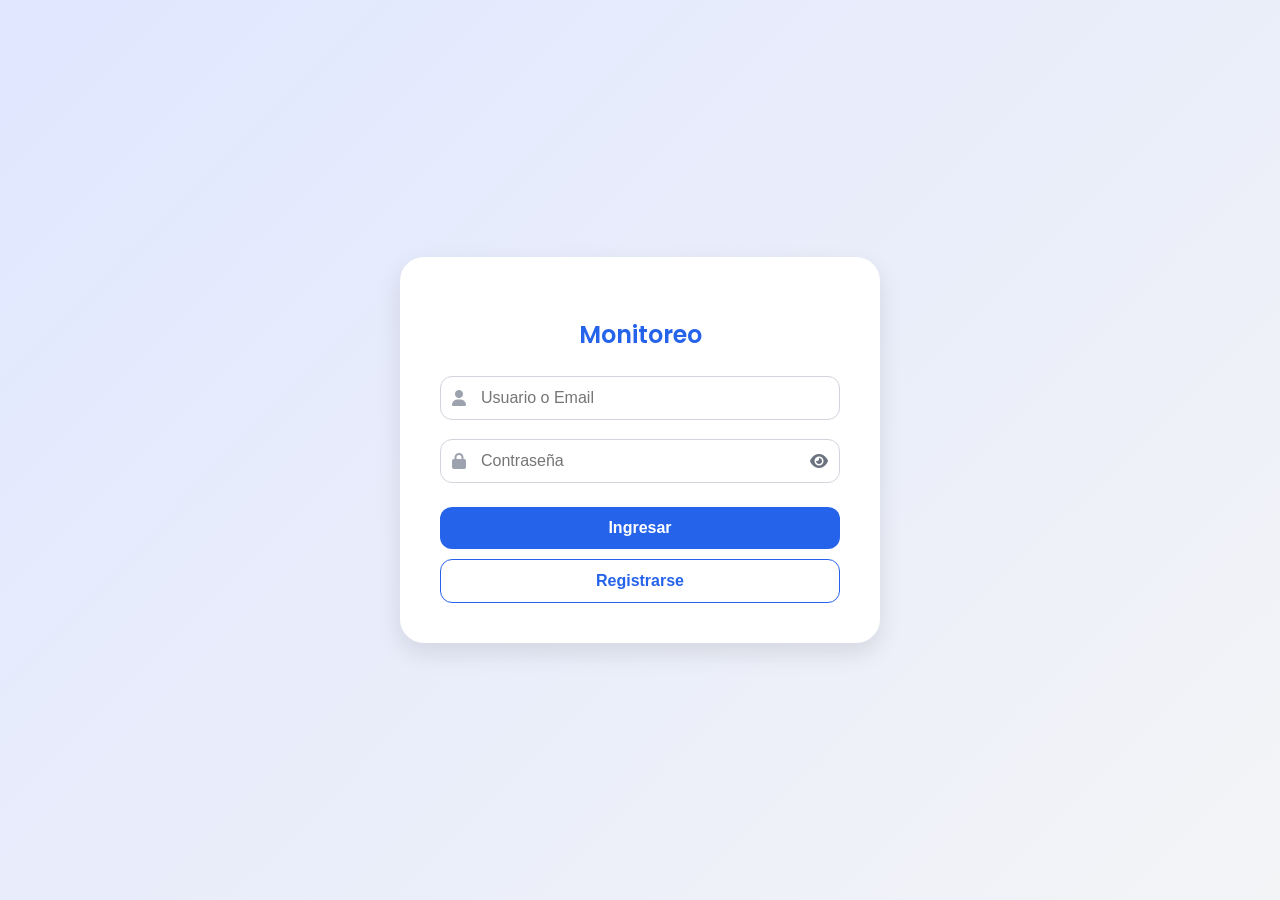
<file: public/index.html>
<!DOCTYPE html>
<html lang="es">
<head>
    <meta charset="UTF-8">
    <meta name="viewport" content="width=device-width, initial-scale=1.0">
    <title>Login - Incubadora Pro</title>
    <link href="https://fonts.googleapis.com/css2?family=Poppins:wght@300;400;600&display=swap" rel="stylesheet">
    <link rel="stylesheet" href="https://cdnjs.cloudflare.com/ajax/libs/font-awesome/6.0.0/css/all.min.css">
    <link rel="stylesheet" href="style.css">
</head>
<body>

    <div class="login-container">
        <h2>Monitoreo</h2>
        
        <div class="input-group">
            <i class="fas fa-user field-icon"></i>
            <input id="usuario" placeholder="Usuario o Email">
        </div>

        <div class="input-group">
            <i class="fas fa-lock field-icon"></i>
            <div class="password-wrapper">
                <input id="contrasena" type="password" placeholder="Contraseña">
                <i class="fas fa-eye toggle-password" id="eyeIcon" onclick="togglePassword()"></i>
            </div>
        </div>

        <div class="btn-container">
            <button class="btn-login" id="btnLogin" onclick="login()">Ingresar</button>
            <button class="btn-register" onclick="window.location='registro.html'">Registrarse</button>
        </div>
    </div>

    <script src="script.js"></script>
</body>
</html>
</file>
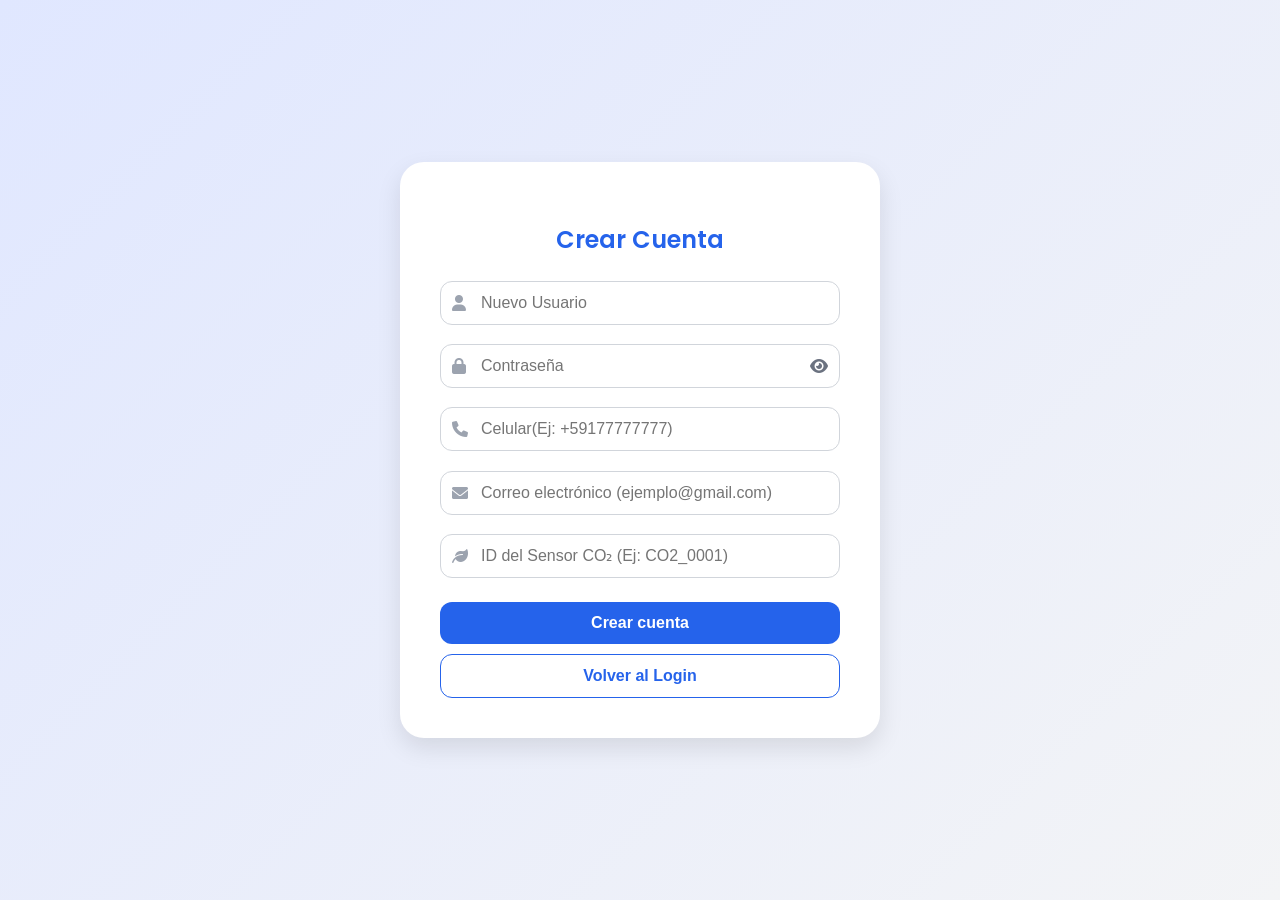
<file: public/registro.html>
<!DOCTYPE html>
<html lang="es">
<head>
    <meta charset="UTF-8">
    <meta name="viewport" content="width=device-width, initial-scale=1.0">
    <title>Registro - EcoMonitor CO₂</title>
    <link href="https://fonts.googleapis.com/css2?family=Poppins:wght@300;400;600&display=swap" rel="stylesheet">
    <link rel="stylesheet" href="https://cdnjs.cloudflare.com/ajax/libs/font-awesome/6.0.0/css/all.min.css">
    <link rel="stylesheet" href="style.css">
</head>
<body>

    <div class="login-container">
        <h2>Crear Cuenta</h2>
        
        <div class="input-group">
            <i class="fas fa-user field-icon"></i>
            <input id="usuario" placeholder="Nuevo Usuario">
        </div>
        
        <div class="input-group">
            <i class="fas fa-lock field-icon"></i>
            <div class="password-wrapper">
                <input id="contrasena" type="password" placeholder="Contraseña">
                <i class="fas fa-eye toggle-password" id="eyeIcon" onclick="togglePassword()"></i>
            </div>
        </div>
        
        <div class="input-group">
            <i class="fas fa-phone field-icon"></i>
            <input type="tel" id="celular" placeholder="Celular(Ej: +59177777777)">
        </div>
        
        <div class="input-group">
            <i class="fas fa-envelope field-icon"></i>
            <input type="email" id="email" placeholder="Correo electrónico (ejemplo@gmail.com)">
        </div>

        <div class="input-group">
            <i class="fas fa-leaf field-icon"></i>
            <input
                id="id_sensor135"
                placeholder="ID del Sensor CO₂ (Ej: CO2_0001)">
        </div>
        

        <div class="btn-container">
            <button class="btn-login" id="btnRegistro" onclick="registrar()">Crear cuenta</button>
            <button class="btn-register" onclick="window.location='index.html'">Volver al Login</button>
        </div>
    </div>

    <script src="registro.js"></script>
</body>
</html>
</file>
<file: public/style.css>
:root {
    --primary-color: #2563eb;
    --secondary-color: #10b981;
    --bg-gradient: linear-gradient(135deg, #e0e7ff 0%, #f3f4f6 100%);
    --text-color: #1f2937;
    --white: #ffffff;
    --border-color: #d1d5db;
}

/* --- ESTILOS BASE --- */
body {
    font-family: 'Poppins', sans-serif;
    background: var(--bg-gradient);
    margin: 0;
    color: var(--text-color);
    min-height: 100vh;
    /* Por defecto centrado para Login y Registro */
    display: flex;
    justify-content: center;
    align-items: center;
}

/* --- CONTENEDOR DE LOGIN Y REGISTRO --- */
.login-container {
    background: var(--white);
    padding: 2.5rem;
    border-radius: 1.5rem;
    box-shadow: 0 10px 25px rgba(0, 0, 0, 0.1);
    width: 100%;
    max-width: 400px;
    text-align: center;
    margin: 15px;
}

h2 {
    margin-bottom: 1.5rem;
    color: var(--primary-color);
    font-weight: 600;
}

/* --- GRUPOS DE ENTRADA (INPUTS) --- */
.input-group {
    position: relative;
    margin-bottom: 1.2rem;
    text-align: left;
}

.input-group i.field-icon {
    position: absolute;
    left: 12px;
    top: 50%;
    transform: translateY(-50%);
    color: #9ca3af;
    z-index: 5;
}

input {
    width: 100%;
    padding: 12px 12px 12px 40px;
    border: 1.5px solid var(--border-color);
    border-radius: 0.75rem;
    box-sizing: border-box;
    transition: all 0.3s ease;
    font-size: 1rem;
}

input:focus {
    outline: none;
    border-color: var(--primary-color);
    box-shadow: 0 0 0 4px rgba(37, 99, 235, 0.1);
}

.password-wrapper {
    position: relative;
}

.toggle-password {
    position: absolute;
    right: 12px;
    top: 50%;
    transform: translateY(-50%);
    cursor: pointer;
    color: #6b7280;
    z-index: 10;
}

/* --- BOTONES --- */
.btn-container {
    display: flex;
    flex-direction: column;
    gap: 10px;
    margin-top: 1.5rem;
}

button {
    width: 100%;
    padding: 12px;
    border: none;
    border-radius: 0.75rem;
    font-size: 1rem;
    font-weight: 600;
    cursor: pointer;
    transition: transform 0.2s, background 0.3s;
}

.btn-login {
    background-color: var(--primary-color);
    color: white;
}

.btn-login:hover {
    background-color: #1d4ed8;
    transform: translateY(-2px);
}

.btn-register {
    background-color: transparent;
    color: var(--primary-color);
    border: 1.5px solid var(--primary-color);
}

.btn-register:hover {
    background-color: rgba(37, 99, 235, 0.05);
}

/* --- ESPECÍFICO DASHBOARD (No daña Login/Registro) --- */
.dashboard-body {
    display: block; /* Desactiva el flex centrado del body */
}

.navbar {
    display: flex;
    justify-content: space-between;
    align-items: center;
    background: var(--white);
    padding: 1rem 2rem;
    box-shadow: 0 2px 10px rgba(0,0,0,0.05);
    border-bottom: 1px solid var(--border-color);
}

.navbar .logo {
    color: var(--primary-color);
    font-weight: 600;
    font-size: 1.2rem;
    display: flex;
    align-items: center;
    gap: 10px;
}

.dashboard-container {
    padding: 2rem;
    max-width: 1200px;
    margin: 0 auto;
}

.stats-grid {
    display: grid;
    grid-template-columns: repeat(auto-fit, minmax(250px, 1fr));
    gap: 1.5rem;
    margin-bottom: 2rem;
}

.stat-card {
    background: var(--white);
    padding: 1.5rem;
    border-radius: 1rem;
    display: flex;
    align-items: center;
    gap: 1rem;
    box-shadow: 0 4px 15px rgba(0, 0, 0, 0.05);
}

.stat-card i { font-size: 2.5rem; }
.stat-card .info p { margin: 0; color: #6b7280; font-size: 0.9rem; }
.stat-card .info h3 { margin: 0; font-size: 1.8rem; font-weight: 600; }

.chart-container {
    background: var(--white);
    padding: 1.5rem;
    border-radius: 1rem;
    box-shadow: 0 4px 15px rgba(0, 0, 0, 0.05);
}

.btn-logout {
    background: #fee2e2;
    color: #ef4444;
    padding: 0.5rem 1rem;
    border-radius: 0.5rem;
    width: auto; /* Sobrescribe el width 100% de los botones generales */
}

/* --- RESPONSIVIDAD --- */
@media (max-width: 480px) {
    .login-container {
        padding: 1.5rem;
        max-width: 90%;
    }
    
    .navbar {
        padding: 1rem;
    }
}

/* --- NUEVA GRID PARA EL DASHBOARD --- */
.main-grid {
    display: grid;
    grid-template-columns: 1fr 1fr;
    gap: 1.5rem;
    margin-bottom: 2rem;
}

.panel-card {
    background: var(--white);
    border-radius: 1rem;
    padding: 1.5rem;
    box-shadow: 0 4px 15px rgba(0, 0, 0, 0.05);
}

.panel-header {
    display: flex;
    justify-content: space-between;
    align-items: center;
    border-bottom: 1px solid #f3f4f6;
    padding-bottom: 10px;
    margin-bottom: 15px;
}

.panel-header h3 { margin: 0; font-size: 1.1rem; color: #4b5563; }

/* Estilos de Lecturas */
.readings-container { display: flex; flex-direction: column; gap: 15px; }
.reading-item { display: flex; align-items: center; gap: 15px; }
.reading-item i { font-size: 2rem; }
.icon-temp { color: #ef4444; }
.icon-hum { color: #3b82f6; }

/* Estilos de Settings */
.settings-container {
    display: grid;
    grid-template-columns: 1fr;
    gap: 10px;
}
.setting-item {
    background: #f9fafb;
    padding: 10px;
    border-radius: 0.5rem;
    display: flex;
    justify-content: space-between;
}

/* Botones y Badges */
.badge { background: #e5e7eb; padding: 4px 12px; border-radius: 20px; font-size: 0.8rem; }
.btn-edit { background: var(--primary-color); color: white; width: auto; padding: 6px 15px; font-size: 0.9rem; }

/* --- MODAL --- */
.modal {
    display: none; position: fixed; z-index: 100; left: 0; top: 0; width: 100%; height: 100%;
    background-color: rgba(0,0,0,0.5); align-items: center; justify-content: center;
}
.modal-content {
    background: white; padding: 2rem; border-radius: 1rem; width: 90%; max-width: 400px;
}
.modal-actions { display: flex; gap: 10px; margin-top: 20px; }
.btn-cancel { background: #9ca3af; color: white; }
.btn-save { background: #10b981; color: white; }

@media (max-width: 768px) {
    .main-grid { grid-template-columns: 1fr; }
}

.btn-detener {
    background-color: #ef4444;
    color: white;
    width: auto;
    padding: 6px 15px;
    font-size: 0.9rem;
    border-radius: 0.75rem;
    display: flex;
    align-items: center;
    gap: 5px;
}

.btn-detener:hover {
    background-color: #dc2626;
    transform: translateY(-2px);
}


.control-buttons {
    display: flex;
    gap: 15px;
    margin-top: 15px;
}

.btn-inicio, .btn-paro {
    flex: 1;
    padding: 15px;
    border: none;
    border-radius: 10px;
    font-size: 16px;
    font-weight: bold;
    cursor: pointer;
    transition: 0.2s;
    color: white;
}

.btn-inicio {
    background: #16a34a;
}

.btn-paro {
    background: #dc2626;
}

.btn-inicio:hover {
    background: #12833b;
    transform: scale(1.03);
}

.btn-paro:hover {
    background: #b91c1c;
    transform: scale(1.03);
}
/* botón + */
.btn-add {
    width: 38px;
    height: 38px;
    font-size: 18px;
    padding: 0;
    border-radius: 6px;
}

/* botón eliminar x */
.btn-delete {
    width: 22px;
    height: 22px;
    font-size: 12px;
    padding: 0;
    border-radius: 4px;
    border: 1px solid red;
    background: transparent;
    color: red;
    cursor: pointer;

    display: flex;
    align-items: center;
    justify-content: center;
    line-height: 1;
}

.btn-delete:hover {
    background: red;
    color: white;
}
</file>
